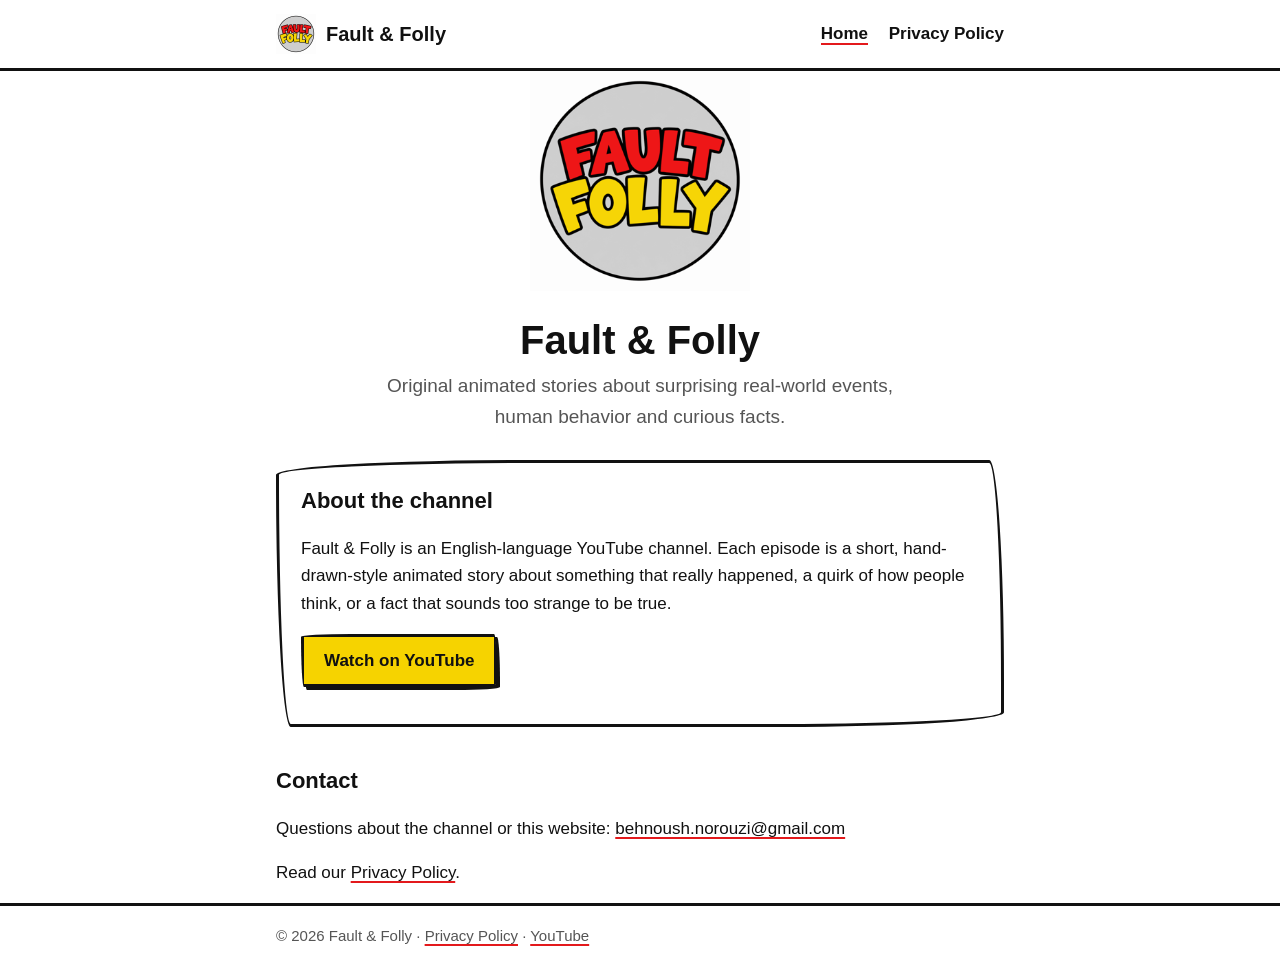
<file: index.html>
<!doctype html>
<html lang="en">
<head>
  <meta charset="utf-8">
  <meta name="viewport" content="width=device-width, initial-scale=1">
  <title>Fault &amp; Folly</title>
  <meta name="description" content="Fault &amp; Folly is a YouTube channel of original animated stories about surprising real-world events, human behavior and curious facts.">
  <link rel="icon" type="image/png" href="favicon.png">
  <link rel="stylesheet" href="style.css">
</head>
<body>
  <header>
    <div class="wrap">
      <a class="brand" href="./"><img src="logo.png" alt="" width="40" height="40">Fault &amp; Folly</a>
      <nav>
        <a href="./" aria-current="page">Home</a>
        <a href="privacy/">Privacy Policy</a>
      </nav>
    </div>
  </header>

  <main class="wrap">
    <section class="hero">
      <img src="logo.png" alt="Fault &amp; Folly logo" width="220" height="220">
      <h1>Fault &amp; Folly</h1>
      <p>Original animated stories about surprising real-world events, human behavior and curious facts.</p>
    </section>

    <section class="card">
      <h2 style="margin-top:0">About the channel</h2>
      <p>Fault &amp; Folly is an English-language YouTube channel. Each episode is a short, hand-drawn-style animated
        story about something that really happened, a quirk of how people think, or a fact that sounds too strange to
        be true.</p>
      <p><a class="button" href="https://youtube.com/@faultandfolly" rel="noopener">Watch on YouTube</a></p>
    </section>

    <section>
      <h2>Contact</h2>
      <p>Questions about the channel or this website: <a href="mailto:behnoush.norouzi@gmail.com">behnoush.norouzi@gmail.com</a></p>
      <p>Read our <a href="privacy/">Privacy Policy</a>.</p>
    </section>
  </main>

  <footer>
    <div class="wrap">
      © 2026 Fault &amp; Folly · <a href="privacy/">Privacy Policy</a> · <a href="https://youtube.com/@faultandfolly" rel="noopener">YouTube</a>
    </div>
  </footer>
</body>
</html>
</file>
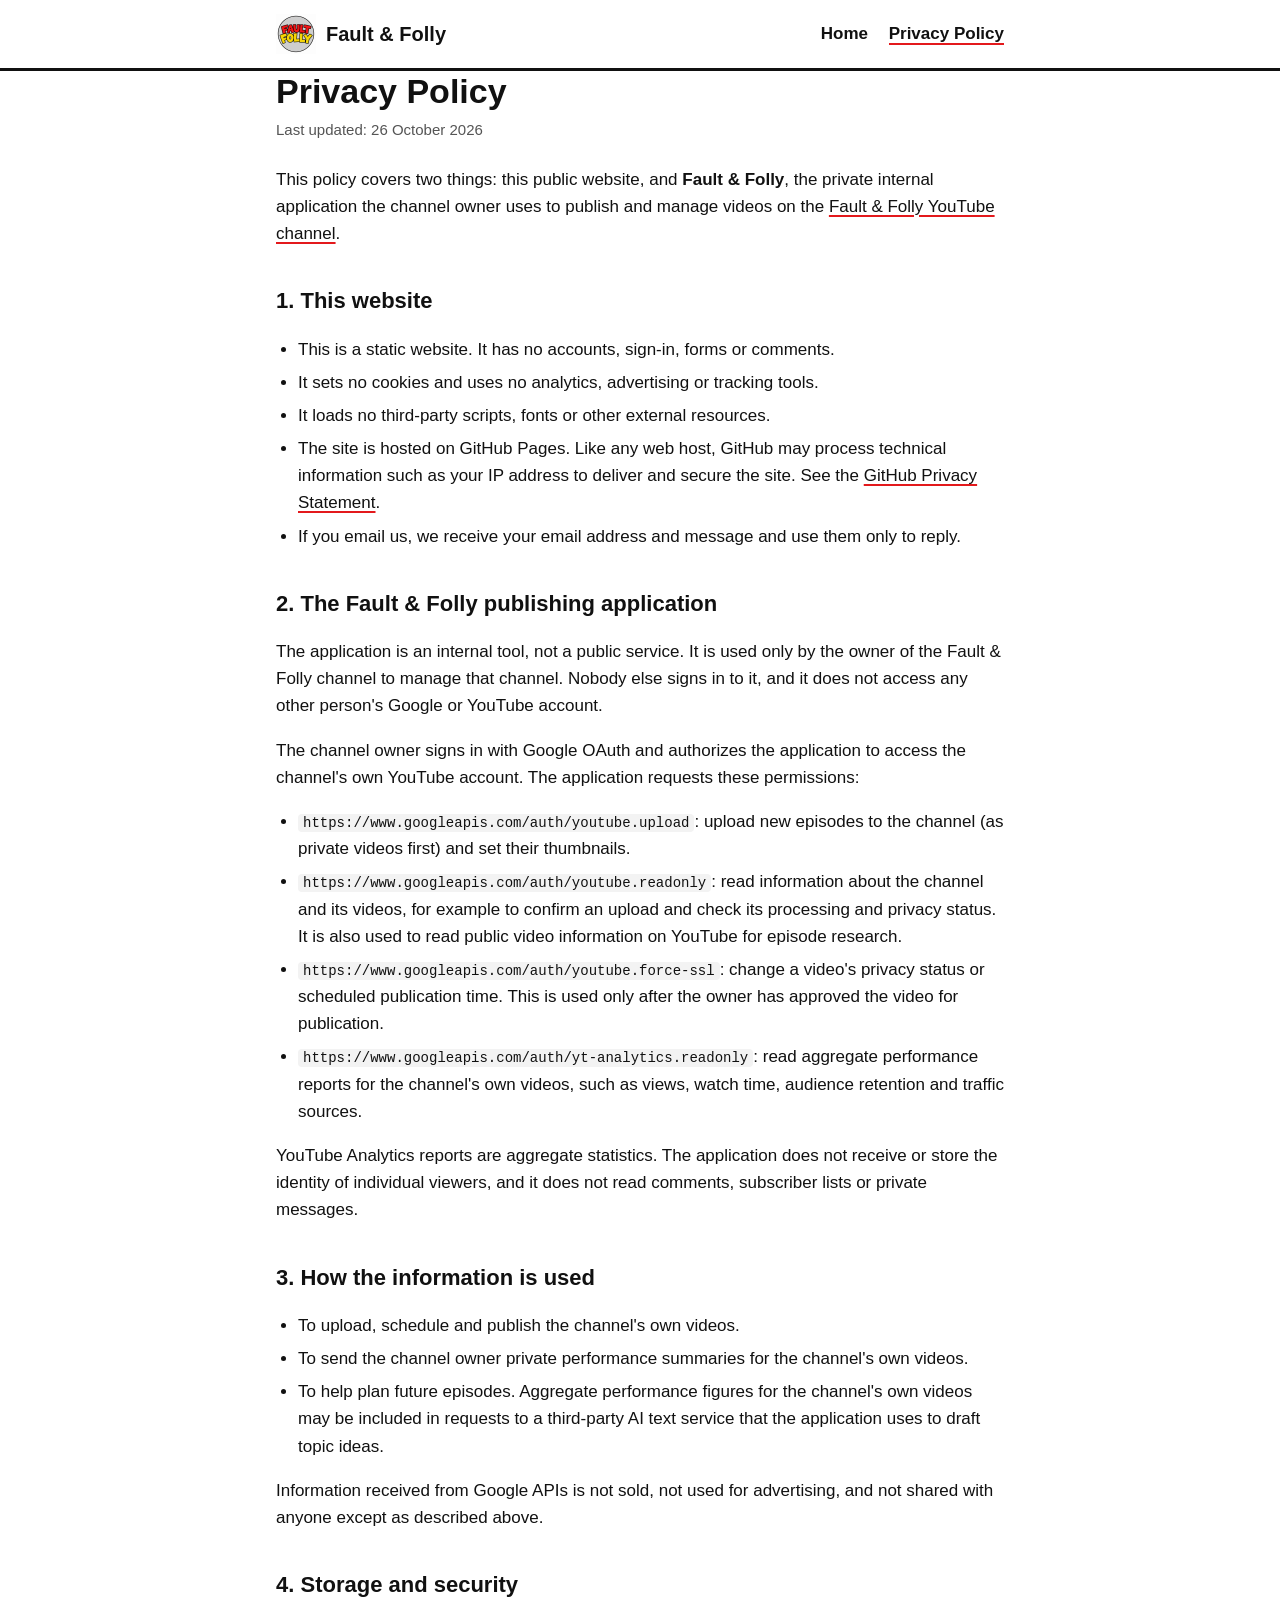
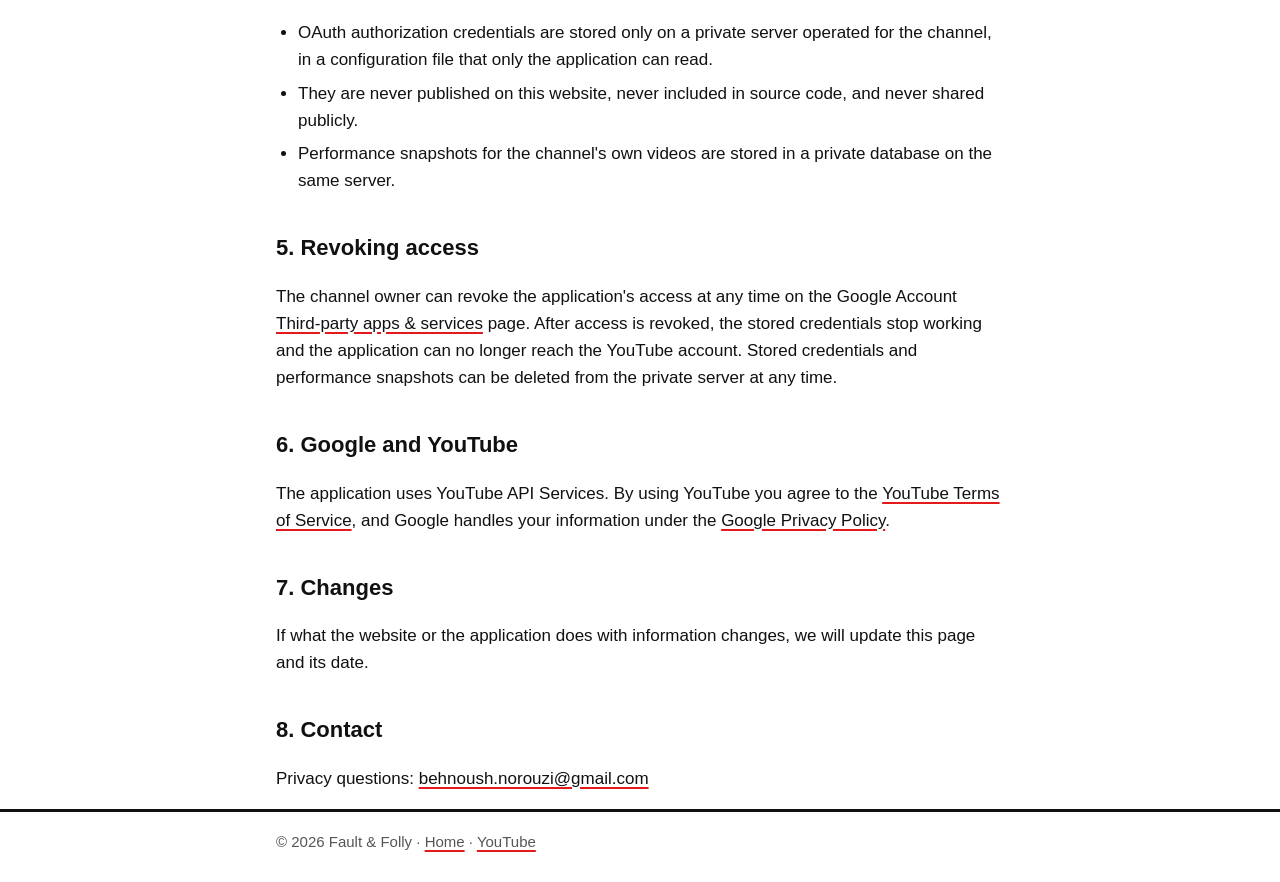
<file: privacy/index.html>
<!doctype html>
<html lang="en">
<head>
  <meta charset="utf-8">
  <meta name="viewport" content="width=device-width, initial-scale=1">
  <title>Privacy Policy · Fault &amp; Folly</title>
  <meta name="description" content="Privacy Policy for the Fault &amp; Folly website and its private YouTube publishing application.">
  <link rel="icon" type="image/png" href="../favicon.png">
  <link rel="stylesheet" href="../style.css">
</head>
<body>
  <header>
    <div class="wrap">
      <a class="brand" href="../"><img src="../logo.png" alt="" width="40" height="40">Fault &amp; Folly</a>
      <nav>
        <a href="../">Home</a>
        <a href="./" aria-current="page">Privacy Policy</a>
      </nav>
    </div>
  </header>

  <main class="wrap">
    <h1>Privacy Policy</h1>
    <p class="meta">Last updated: 26 October 2026</p>

    <p>This policy covers two things: this public website, and <strong>Fault &amp; Folly</strong>, the private
      internal application the channel owner uses to publish and manage videos on the
      <a href="https://youtube.com/@faultandfolly" rel="noopener">Fault &amp; Folly YouTube channel</a>.</p>

    <h2>1. This website</h2>
    <ul>
      <li>This is a static website. It has no accounts, sign-in, forms or comments.</li>
      <li>It sets no cookies and uses no analytics, advertising or tracking tools.</li>
      <li>It loads no third-party scripts, fonts or other external resources.</li>
      <li>The site is hosted on GitHub Pages. Like any web host, GitHub may process technical information such as
        your IP address to deliver and secure the site. See the
        <a href="https://docs.github.com/site-policy/privacy-policies/github-general-privacy-statement" rel="noopener">GitHub Privacy Statement</a>.</li>
      <li>If you email us, we receive your email address and message and use them only to reply.</li>
    </ul>

    <h2>2. The Fault &amp; Folly publishing application</h2>
    <p>The application is an internal tool, not a public service. It is used only by the owner of the Fault &amp;
      Folly channel to manage that channel. Nobody else signs in to it, and it does not access any other person's
      Google or YouTube account.</p>
    <p>The channel owner signs in with Google OAuth and authorizes the application to access the channel's own
      YouTube account. The application requests these permissions:</p>
    <ul>
      <li><code>https://www.googleapis.com/auth/youtube.upload</code>: upload new episodes to the channel (as
        private videos first) and set their thumbnails.</li>
      <li><code>https://www.googleapis.com/auth/youtube.readonly</code>: read information about the channel and its
        videos, for example to confirm an upload and check its processing and privacy status. It is also used to
        read public video information on YouTube for episode research.</li>
      <li><code>https://www.googleapis.com/auth/youtube.force-ssl</code>: change a video's privacy status or
        scheduled publication time. This is used only after the owner has approved the video for publication.</li>
      <li><code>https://www.googleapis.com/auth/yt-analytics.readonly</code>: read aggregate performance reports
        for the channel's own videos, such as views, watch time, audience retention and traffic sources.</li>
    </ul>
    <p>YouTube Analytics reports are aggregate statistics. The application does not receive or store the identity
      of individual viewers, and it does not read comments, subscriber lists or private messages.</p>

    <h2>3. How the information is used</h2>
    <ul>
      <li>To upload, schedule and publish the channel's own videos.</li>
      <li>To send the channel owner private performance summaries for the channel's own videos.</li>
      <li>To help plan future episodes. Aggregate performance figures for the channel's own videos may be included
        in requests to a third-party AI text service that the application uses to draft topic ideas.</li>
    </ul>
    <p>Information received from Google APIs is not sold, not used for advertising, and not shared with anyone
      except as described above.</p>

    <h2>4. Storage and security</h2>
    <ul>
      <li>OAuth authorization credentials are stored only on a private server operated for the channel, in a
        configuration file that only the application can read.</li>
      <li>They are never published on this website, never included in source code, and never shared publicly.</li>
      <li>Performance snapshots for the channel's own videos are stored in a private database on the same
        server.</li>
    </ul>

    <h2>5. Revoking access</h2>
    <p>The channel owner can revoke the application's access at any time on the Google Account
      <a href="https://myaccount.google.com/permissions" rel="noopener">Third-party apps &amp; services</a> page. After
      access is revoked, the stored credentials stop working and the application can no longer reach the YouTube
      account. Stored credentials and performance snapshots can be deleted from the private server at any time.</p>

    <h2>6. Google and YouTube</h2>
    <p>The application uses YouTube API Services. By using YouTube you agree to the
      <a href="https://www.youtube.com/t/terms" rel="noopener">YouTube Terms of Service</a>, and Google handles your
      information under the <a href="https://policies.google.com/privacy" rel="noopener">Google Privacy Policy</a>.</p>

    <h2>7. Changes</h2>
    <p>If what the website or the application does with information changes, we will update this page and its
      date.</p>

    <h2>8. Contact</h2>
    <p>Privacy questions: <a href="mailto:behnoush.norouzi@gmail.com">behnoush.norouzi@gmail.com</a></p>
  </main>

  <footer>
    <div class="wrap">
      © 2026 Fault &amp; Folly · <a href="../">Home</a> · <a href="https://youtube.com/@faultandfolly" rel="noopener">YouTube</a>
    </div>
  </footer>
</body>
</html>
</file>
<file: style.css>
:root {
  --ink: #111;
  --paper: #fff;
  --muted: #555;
  --red: #e3191c;
  --yellow: #f6d300;
  --wobble: 255px 15px 225px 15px / 15px 225px 15px 255px;
}

* { box-sizing: border-box; }

html { -webkit-text-size-adjust: 100%; }

body {
  margin: 0;
  background: var(--paper);
  color: var(--ink);
  font: 17px/1.6 -apple-system, BlinkMacSystemFont, "Segoe UI", Roboto, Helvetica, Arial, sans-serif;
}

.wrap { max-width: 760px; margin: 0 auto; padding: 0 16px; }

header {
  border-bottom: 3px solid var(--ink);
  padding: 14px 0;
}

header .wrap { display: flex; align-items: center; justify-content: space-between; gap: 12px; flex-wrap: wrap; }

.brand { display: flex; align-items: center; gap: 10px; color: var(--ink); text-decoration: none; font-weight: 800; font-size: 20px; }
.brand img { width: 40px; height: 40px; }

nav a { color: var(--ink); font-weight: 600; margin-left: 16px; text-decoration: none; border-bottom: 2px solid transparent; }
nav a:first-child { margin-left: 0; }
nav a:hover, nav a[aria-current="page"] { border-bottom-color: var(--red); }

main { padding: 40px 0 56px; }

.hero { text-align: center; }
.hero img { width: 220px; height: 220px; max-width: 60vw; max-height: 60vw; }
.hero h1 { font-size: 40px; line-height: 1.15; margin: 18px 0 8px; }
.hero p { font-size: 19px; color: var(--muted); margin: 0 auto; max-width: 560px; }

h1 { font-size: 34px; line-height: 1.2; margin: 0 0 6px; }
h2 { font-size: 22px; margin: 36px 0 8px; }

a { color: var(--ink); text-decoration-color: var(--red); text-decoration-thickness: 2px; text-underline-offset: 3px; }

.card {
  border: 3px solid var(--ink);
  border-radius: var(--wobble);
  padding: 20px 22px;
  margin: 28px 0;
}

.button {
  display: inline-block;
  background: var(--yellow);
  color: var(--ink);
  border: 3px solid var(--ink);
  border-radius: var(--wobble);
  padding: 10px 20px;
  font-weight: 800;
  text-decoration: none;
  box-shadow: 3px 3px 0 var(--ink);
}
.button:hover { background: #ffe233; }

.meta { color: var(--muted); font-size: 15px; margin: 0 0 24px; }

ul { padding-left: 22px; }
li { margin: 6px 0; }
code { font-size: 14px; background: #f3f3f3; padding: 1px 5px; border-radius: 4px; word-break: break-all; }

footer { border-top: 3px solid var(--ink); padding: 18px 0 28px; font-size: 15px; color: var(--muted); }
footer a { color: var(--muted); }

@media (max-width: 520px) {
  body { font-size: 16px; }
  .hero h1 { font-size: 32px; }
  h1 { font-size: 28px; }
  nav a { margin-left: 12px; }
}
</file>
